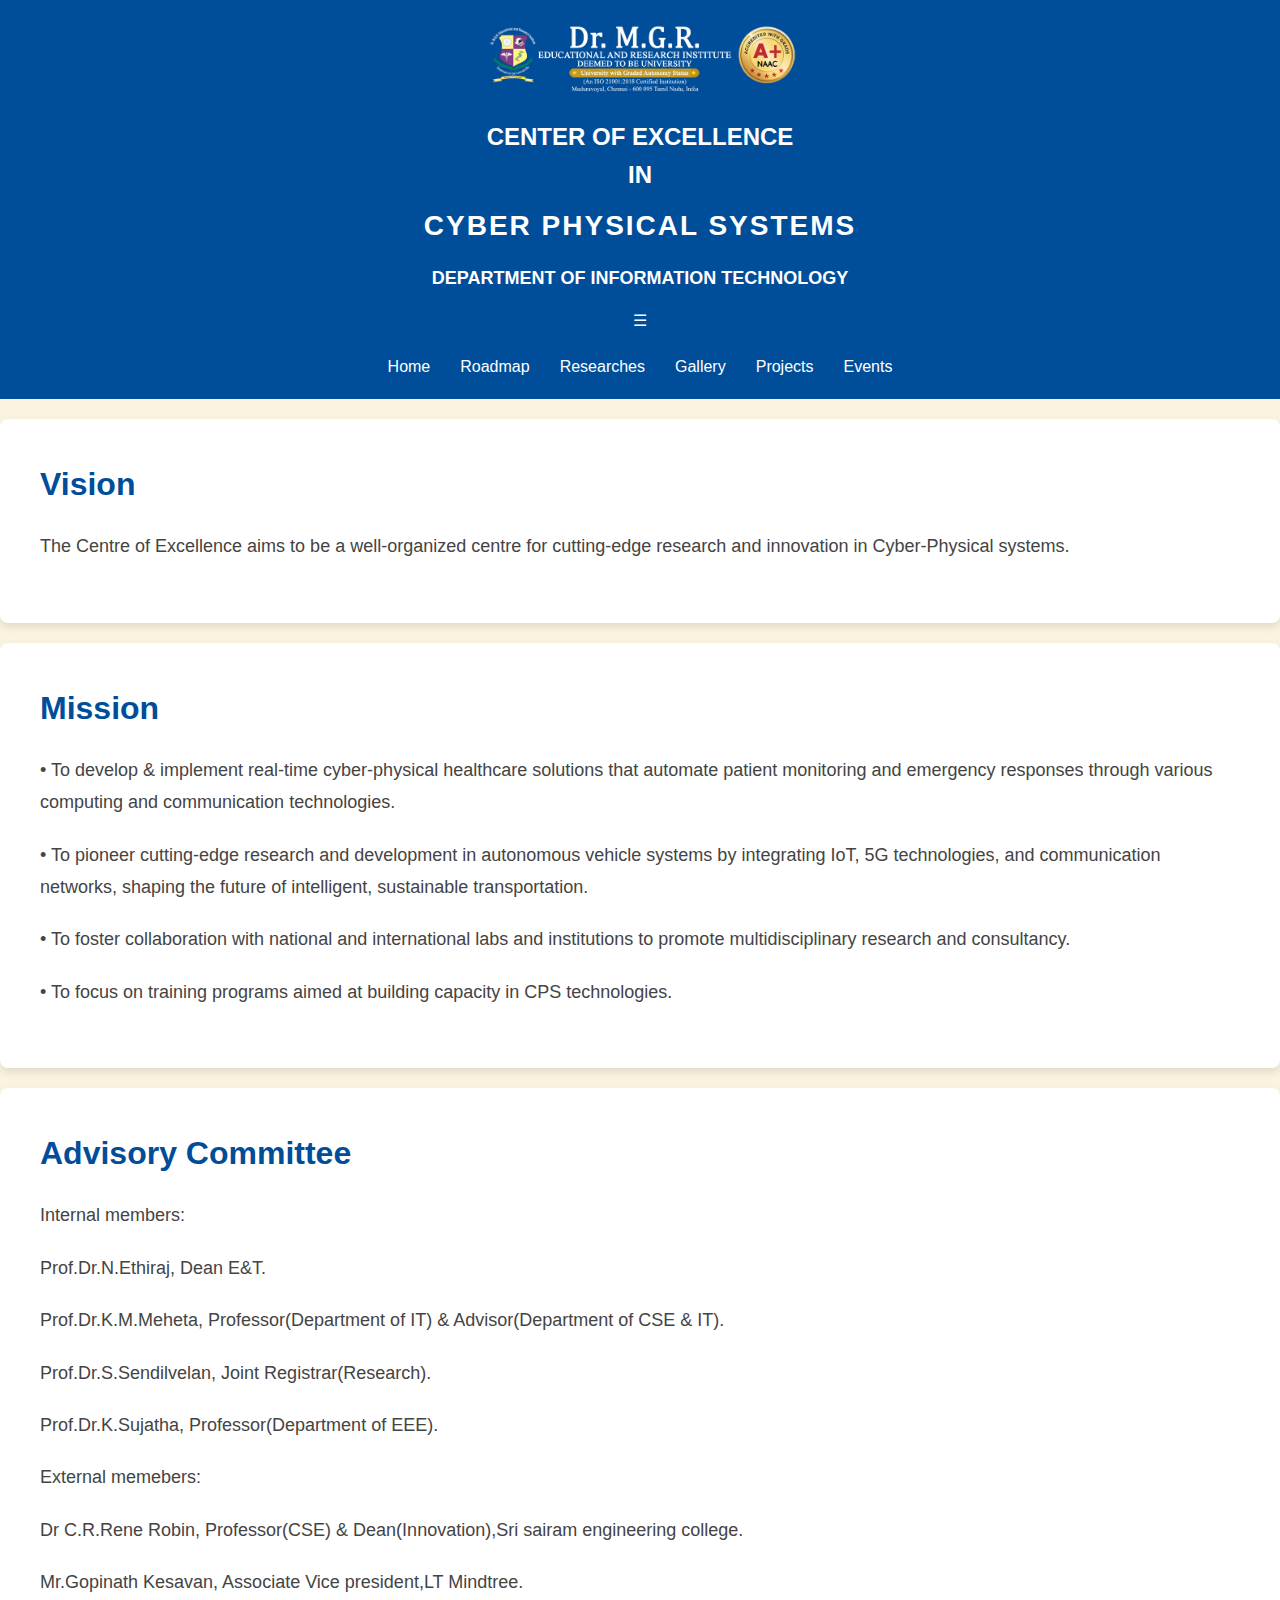
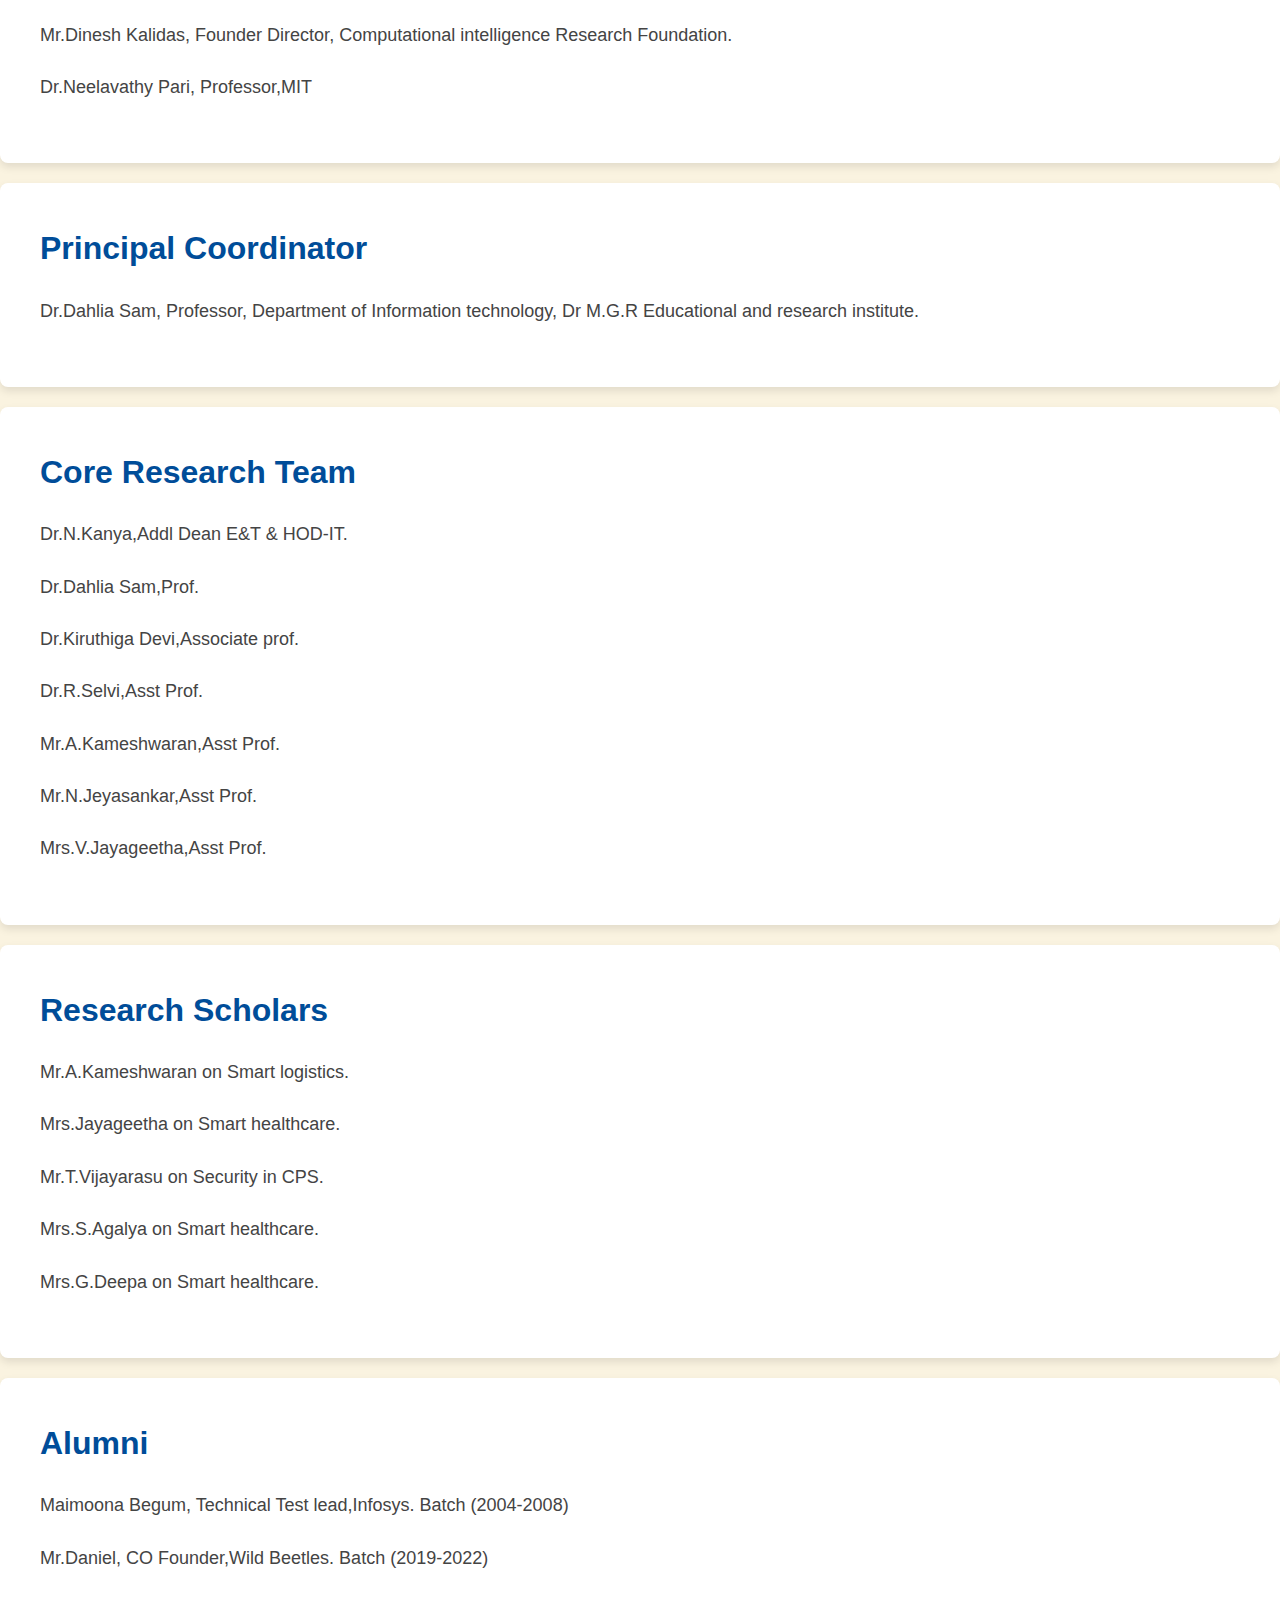
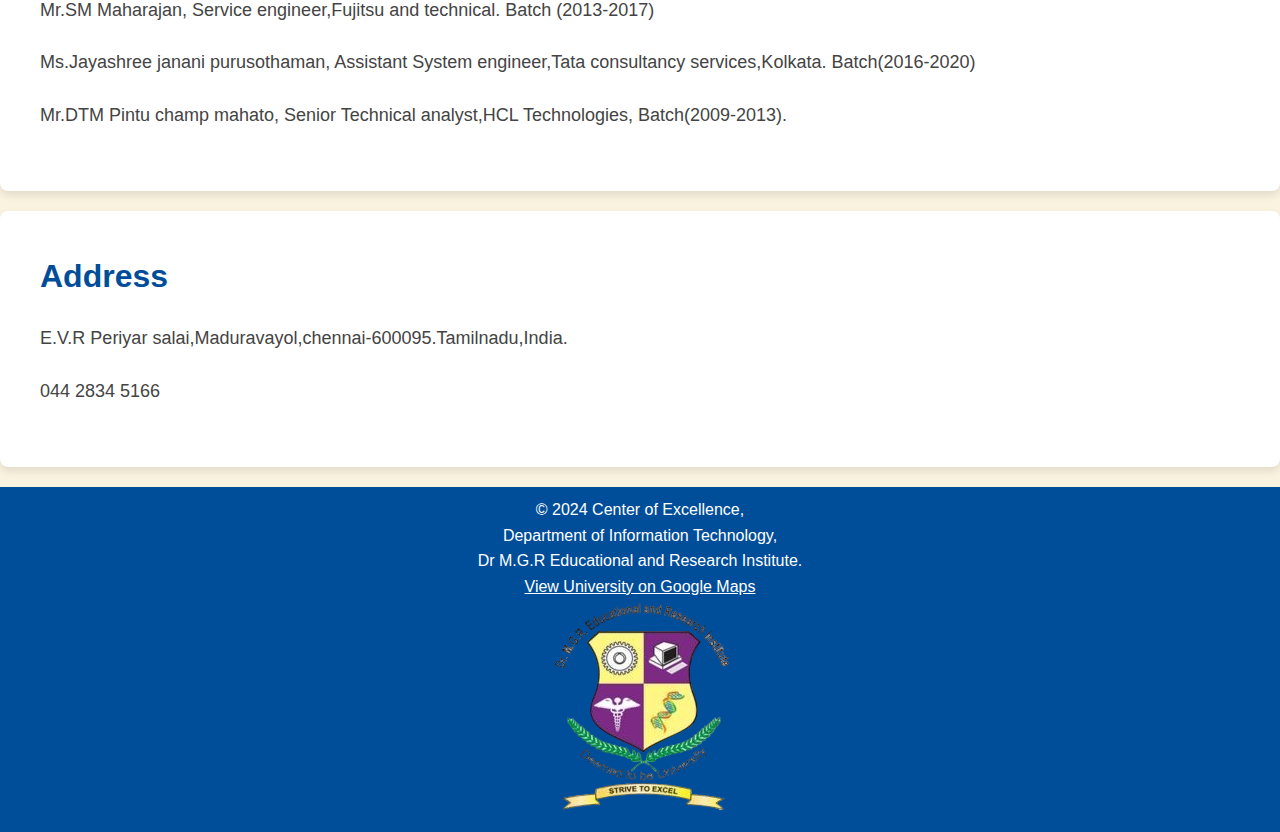
<file: center of excellence (cyber physical systems)/index.html>
<!DOCTYPE html>
<html lang="en">
<head>
    <meta charset="UTF-8">
    <meta name="viewport" content="width=device-width, initial-scale=1.0">
    <title>Centre of Excellence</title>
    <link rel="stylesheet" href="./css/Home.css">
    <!-- Favicon for Chrome tab -->
    <link rel="icon" href="./resources/logo/mgr_logo.png" type="image/x-icon"> <!-- Adjust this path if necessary -->
</head>
<body>
    <header>
        <div class="logo">
            <a href="index.html"><img src="./resources/logo/MGR Logo_White Font.PNG"College Logo"></a>
        </div>
        <!-- New Department Header -->
        <div class="title">
            <h2>CENTER OF EXCELLENCE </h2>
        </div>
        <div class="title">
            <h2>IN</h2>
        </div>
        <div class="sub-title">
            <h2>CYBER PHYSICAL SYSTEMS</h2>
        </div>
        <div class="department-header">
            <h2>DEPARTMENT OF INFORMATION TECHNOLOGY</h2>
        </div>

        <!-- Hamburger Menu (for mobile view) -->
        <div class="hamburger" id="hamburger">☰</div>
        
        <!-- Navigation Menu -->
        <nav>
            <ul id="nav-list">
                <li><a href="./index.html">Home</a></li>
                <li><a href="./Html/placements.html">Roadmap</a></li>
                <li><a href="./Html/researches.html">Researches</a></li>
                <li><a href="./Html/gallery.html">Gallery</a></li>
                <li><a href="./Html/project.html">Projects</a></li>
                <li><a href="./Html/event.html">Events</a></li>
            </ul>
        </nav>
    </header>

    <section id="vision">
        <h2>Vision</h2>
        <p>The Centre of Excellence aims to be a well-organized centre for cutting-edge research and innovation in Cyber-Physical systems.</p>
    </section>

    <section id="mission">
        <h2>Mission</h2>
        <p>• To develop & implement real-time cyber-physical healthcare solutions that automate patient monitoring and emergency responses through various computing and communication technologies.</p>
        <p>• To pioneer cutting-edge research and development in autonomous vehicle systems by integrating IoT, 5G technologies, and communication networks, shaping the future of intelligent, sustainable transportation.</p>
        <p>• To foster collaboration with national and international labs and institutions to promote multidisciplinary research and consultancy.</p>
        <p>• To focus on training programs aimed at building capacity in CPS technologies.</p>
    </section>

    <!-- New Sections -->
    <section id="advisory-committee">
        <h2>Advisory Committee</h2>
        <p>Internal members:</p>
        <div class="committee-member">
            <p>Prof.Dr.N.Ethiraj, Dean E&T.</p>
        </div>
        <div class="committee-member">
            <p>Prof.Dr.K.M.Meheta, Professor(Department of IT) & Advisor(Department of CSE & IT).</p>
        </div>
        <div class="committee-member">
            <p>Prof.Dr.S.Sendilvelan, Joint Registrar(Research).</p>
        </div>
        <div class="committee-member">
            <p>Prof.Dr.K.Sujatha, Professor(Department of EEE).</p>
        </div>
        <p>External memebers:</p>
        <div class="committee-member">
            <p>Dr C.R.Rene Robin, Professor(CSE) & Dean(Innovation),Sri sairam engineering college.</p>
        </div>
        <div class="committee-member">
            <p>Mr.Gopinath Kesavan, Associate Vice president,LT Mindtree.</p>
        </div>
        <div class="committee-member">
            <p>Mr.Dinesh Kalidas, Founder Director, Computational intelligence Research Foundation.</p>
        </div>
        <div class="committee-member">
            <p>Dr.Neelavathy Pari, Professor,MIT</p>
        </div>
    </section>

    <section id="principal-coordinator">
        <h2>Principal Coordinator</h2>
        <div class="coordinator">
            <p>Dr.Dahlia Sam,
                Professor,
                Department of Information technology,
                Dr M.G.R Educational and research institute.
            </p>
        </div>
    </section>

    <section id="core-research-team">
        <h2>Core Research Team</h2>
        <div class="team-member">
            <p>Dr.N.Kanya,Addl Dean E&T & HOD-IT.</p>
        </div>
        <div class="team-member">
            <p>Dr.Dahlia Sam,Prof.</p>
        </div>
        <div class="team-member">
            <p>Dr.Kiruthiga Devi,Associate prof.</p>
        </div>
        <div class="team-member">
            <p>Dr.R.Selvi,Asst Prof.
            </p>
        </div>
        <div class="team-member">
            <p>Mr.A.Kameshwaran,Asst Prof.</p>
        </div>
        <div class="team-member">
            <p>Mr.N.Jeyasankar,Asst Prof.</p>
        </div>
        <div class="team-member">
            <p>Mrs.V.Jayageetha,Asst Prof.</p>
        </div>
    </section>

    <section id="research-scholars">
        <h2>Research Scholars</h2>
        <div class="scholar">
            <p>Mr.A.Kameshwaran on Smart logistics.</p>
        </div>
        <div class="scholar">
            <p>Mrs.Jayageetha on Smart healthcare.</p>
        </div>
        <div class="scholar">
            <p>Mr.T.Vijayarasu on Security in CPS.</p>
        </div>
        <div class="scholar">
            <p>Mrs.S.Agalya on Smart healthcare.</p>
        </div>
        <div class="scholar">
            <p>Mrs.G.Deepa on Smart healthcare.</p>
        </div>
    </section>

    <section id="alumni">
        <h2>Alumni</h2>
        <div class="alumni-member">
            <p>Maimoona Begum,
                Technical Test lead,Infosys.
                Batch (2004-2008)
            </p>
        </div>
        <div class="alumni-member">
            <p>Mr.Daniel,
                CO Founder,Wild Beetles.
                Batch (2019-2022)
            </p>
        </div>
        <div class="alumni-member">
            <p>Mr.SM Maharajan,
                Service engineer,Fujitsu and technical.
                Batch (2013-2017)
            </p>
        </div>
        <div class="alumni-member">
            <p>Ms.Jayashree janani purusothaman,
            Assistant System engineer,Tata consultancy services,Kolkata.
            Batch(2016-2020)</p>
        </div>
        <div class="alumni-member">
            <p>Mr.DTM Pintu champ mahato,
            Senior Technical analyst,HCL Technologies,
            Batch(2009-2013).</p>
    </section>

    <section id="contact">
        <h2>Address</h2>
        <p>E.V.R Periyar salai,Maduravayol,chennai-600095.Tamilnadu,India.</p>
        <p>044 2834 5166</p>
    </section>

    <footer>
        <p>&copy; 2024 Center of Excellence,</p>
        <p>Department of Information Technology,</p>
        <p>Dr M.G.R Educational and Research Institute.</p>
        <p>
            <a href="https://www.google.com/maps?q=Dr+M.G.R+Educational+and+Research+Institute" target="_blank" style="color: white; text-decoration: underline;">
                View University on Google Maps
            </a>
                </p>
        <p><a><img src="./resources/logo/mgr_logo.png"College Logo"></a></p>
    </footer>

    <!-- Link to JavaScript -->
    <script src="./js/index.js"></script>
</body>
</html>
</file>
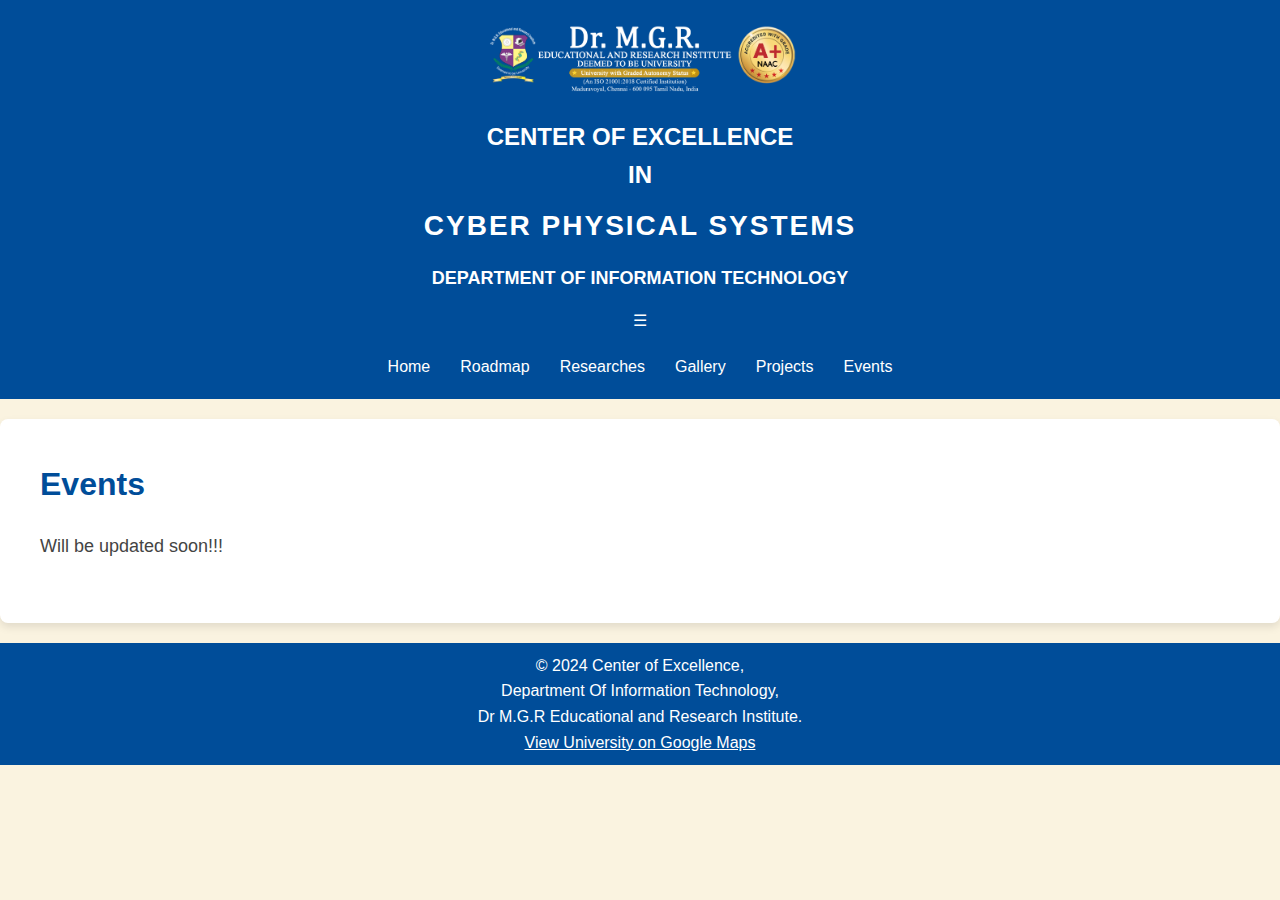
<file: center of excellence (cyber physical systems)/Html/event.html>
<!DOCTYPE html>
<html lang="en">
<head>
    <meta charset="UTF-8">
    <meta name="viewport" content="width=device-width, initial-scale=1.0">
    <title>Gallery - Centre of Excellence</title>
    <link rel="stylesheet" href="../css/Home.css">
    <!-- Favicon for Chrome tab -->
    <link rel="icon" href="../resources/logo/mgr_logo.png" type="image/x-icon">
</head>
<body>
    <header>
        <div class="logo">
            <a href="../index.html"><img src="../resources/logo/MGR Logo_White Font.PNG" alt="College Logo"></a>
        </div>
        <!-- New Department Header -->
        <div class="title">
            <h2>CENTER OF EXCELLENCE</h2>
        </div>
        <div class="title">
            <h2>IN</h2>
        </div>
        <div class="sub-title">
            <h2>CYBER PHYSICAL SYSTEMS</h2>
        </div>
        <div class="department-header">
            <h2>DEPARTMENT OF INFORMATION TECHNOLOGY</h2>
        </div>

        <!-- Hamburger Menu (for mobile view) -->
        <div class="hamburger" id="hamburger">☰</div>
        
        <!-- Navigation Menu -->
        <nav>
            <ul id="nav-list">
                <li><a href="../index.html">Home</a></li>
                <li><a href="./placements.html">Roadmap</a></li>
                <li><a href="../Html/researches.html">Researches</a></li>
                <li><a href="../Html/gallery.html">Gallery</a></li>
                <li><a href="./project.html">Projects</a></li>
                <li><a href="./event.html">Events</a></li>
            </ul>
        </nav>
    </header>

    <section id="gallery">
        <h2>Events</h2>
        <p>Will be updated soon!!!</p>

        
    </section>

    <footer>
        <p>&copy; 2024 Center of Excellence,</p>
        <p>Department Of Information Technology,</p>
        <p>Dr M.G.R Educational and Research Institute.</p>
        <p>
            <a href="https://www.google.com/maps?q=Dr+M.G.R+Educational+and+Research+Institute" target="_blank" style="color: white; text-decoration: underline;">
                View University on Google Maps
            </a>
        </p>
    </footer>

    <!-- Link to JavaScript -->
    <script src="../js/index.js"></script>
</body>
</file>
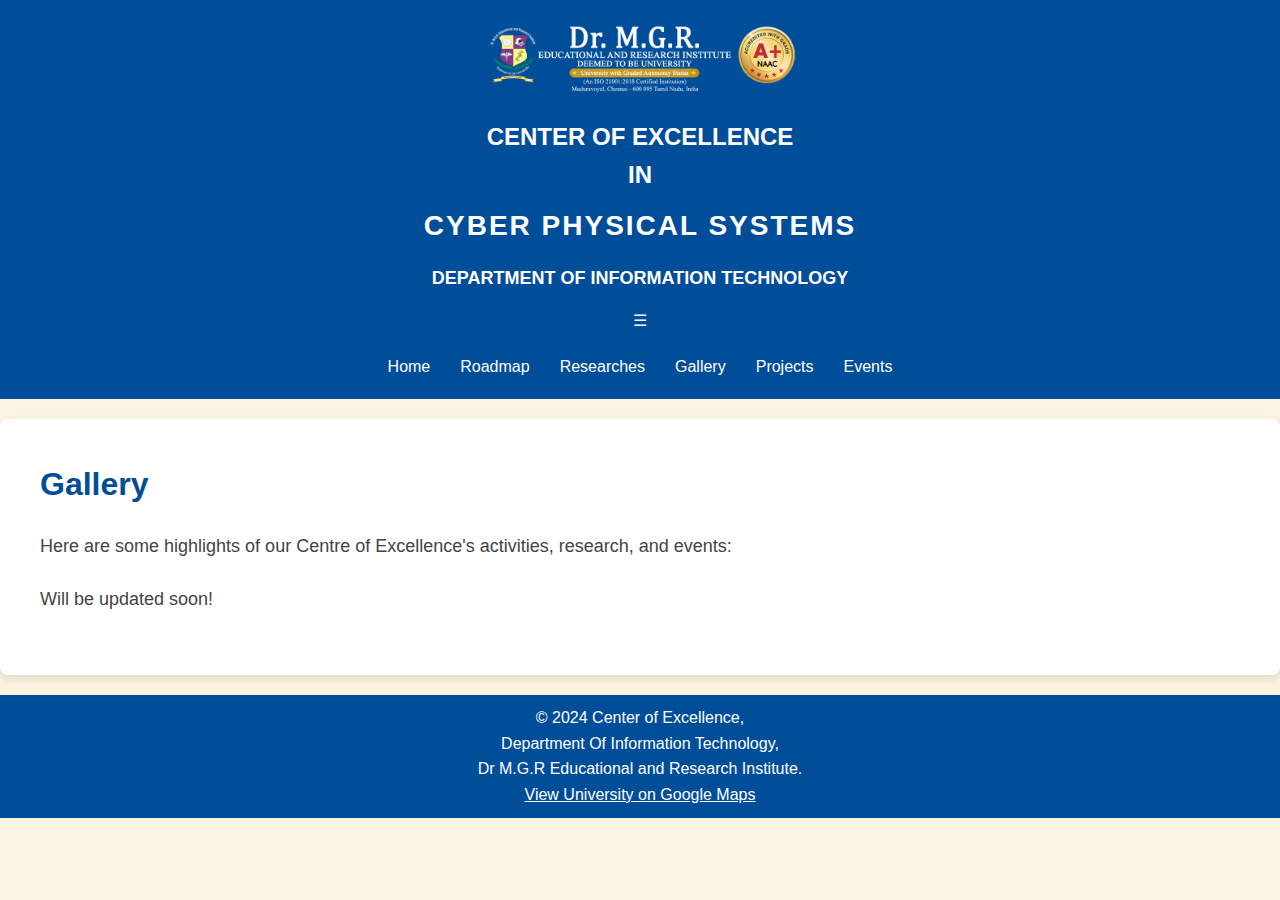
<file: center of excellence (cyber physical systems)/Html/gallery.html>
<!DOCTYPE html>
<html lang="en">
<head>
    <meta charset="UTF-8">
    <meta name="viewport" content="width=device-width, initial-scale=1.0">
    <title>Gallery - Centre of Excellence</title>
    <link rel="stylesheet" href="../css/Home.css">
    <!-- Favicon for Chrome tab -->
    <link rel="icon" href="../resources/logo/mgr_logo.png" type="image/x-icon">
</head>
<body>
    <header>
        <div class="logo">
            <a href="../index.html"><img src="../resources/logo/MGR Logo_White Font.PNG" alt="College Logo"></a>
        </div>
        <!-- New Department Header -->
        <div class="title">
            <h2>CENTER OF EXCELLENCE</h2>
        </div>
        <div class="title">
            <h2>IN</h2>
        </div>
        <div class="sub-title">
            <h2>CYBER PHYSICAL SYSTEMS</h2>
        </div>
        <div class="department-header">
            <h2>DEPARTMENT OF INFORMATION TECHNOLOGY</h2>
        </div>

        <!-- Hamburger Menu (for mobile view) -->
        <div class="hamburger" id="hamburger">☰</div>
        
        <!-- Navigation Menu -->
        <nav>
            <ul id="nav-list">
                <li><a href="../index.html">Home</a></li>
                <li><a href="./placements.html">Roadmap</a></li>
                <li><a href="../Html/researches.html">Researches</a></li>
                <li><a href="../Html/gallery.html">Gallery</a></li>
                <li><a href="./project.html">Projects</a></li>
                <li><a href="./event.html">Events</a></li>
            </ul>
        </nav>
    </header>

    <section id="gallery">
        <h2>Gallery</h2>
        <p>Here are some highlights of our Centre of Excellence's activities, research, and events:</p>
        <p>Will be updated soon!</p>

        <!-- Gallery Grid -->
       
    </section>

    <footer>
        <p>&copy; 2024 Center of Excellence,</p>
        <p>Department Of Information Technology,</p>
        <p>Dr M.G.R Educational and Research Institute.</p>
        <p>
            <a href="https://www.google.com/maps?q=Dr+M.G.R+Educational+and+Research+Institute" target="_blank" style="color: white; text-decoration: underline;">
                View University on Google Maps
            </a>
        </p>
    </footer>

    <!-- Link to JavaScript -->
    <script src="../js/index.js"></script>
</body>
</html>
</file>
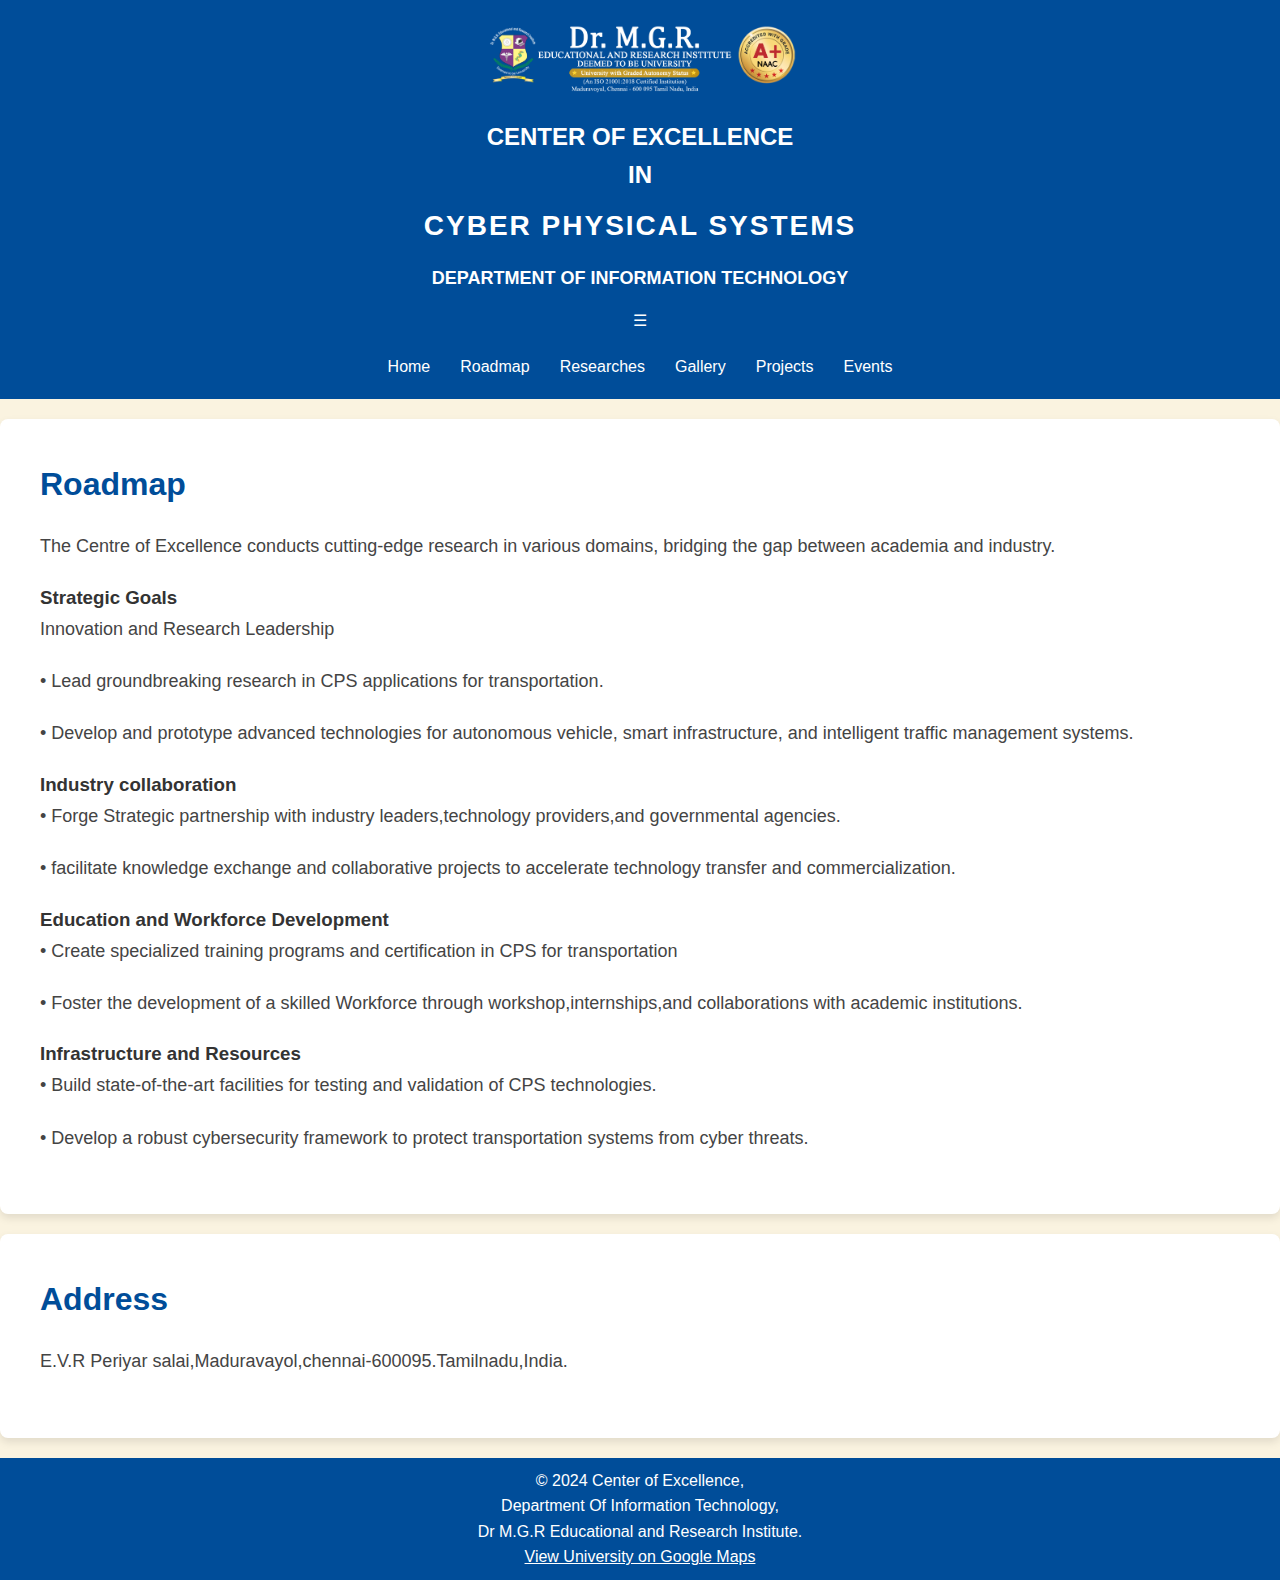
<file: center of excellence (cyber physical systems)/Html/placements.html>
<!DOCTYPE html>
<html lang="en">
<head>
    <meta charset="UTF-8">
    <meta name="viewport" content="width=device-width, initial-scale=1.0">
    <title>Researches - Centre of Excellence</title>
    <link rel="stylesheet" href="../css/Home.css">
    <!-- Favicon for Chrome tab -->
    <link rel="icon" href="../resources/logo/mgr_logo.png" type="image/x-icon">
</head>
<body>
    <header>
        <div class="logo">
            <a href="../index.html"><img src="../resources/logo/MGR Logo_White Font.PNG" alt="College Logo"></a>
        </div>
        <div class="title">
            <h2>CENTER OF EXCELLENCE</h2>
        </div>
        <div class="title">
            <h2>IN</h2>
        </div>
        <div class="sub-title">
            <h2>CYBER PHYSICAL SYSTEMS</h2>
        </div>
        <div class="department-header">
            <h2>DEPARTMENT OF INFORMATION TECHNOLOGY</h2>
        </div>
        <div class="hamburger" id="hamburger">☰</div>
        <nav>
            <ul id="nav-list">
                <li><a href="../index.html">Home</a></li>
                <li><a href="./placements.html">Roadmap</a></li>
                <li><a href="researches.html">Researches</a></li>
                <li><a href="./gallery.html">Gallery</a></li>
                <li><a href="./project.html">Projects</a></li>
                <li><a href="./event.html">Events</a></li>
            </ul>
        </nav>
    </header>

    <section id="research">
        <h2>Roadmap</h2>
        <p>The Centre of Excellence conducts cutting-edge research in various domains, bridging the gap between academia and industry.</p>
        <div class="research-item">
            <h3>Strategic Goals</h3>
            <p>Innovation and Research Leadership</p>
            <p>• Lead  groundbreaking research in CPS applications for transportation.</p>
            <p>• Develop and prototype advanced technologies for autonomous vehicle, smart infrastructure, and intelligent traffic management systems.</p>
            <P></P>
        </div>
        <div class="research-item">
            <h3>Industry collaboration</h3>
            <p>• Forge Strategic partnership with industry leaders,technology providers,and governmental agencies.</p>
            <p>• facilitate knowledge exchange and collaborative projects to accelerate technology transfer and commercialization. </p>
        </div>
        <div class="research-item">
            <h3>Education and Workforce Development</h3>
          <p>• Create specialized training programs and certification in CPS for transportation</p>
          <p>• Foster the development of a skilled Workforce through workshop,internships,and collaborations with academic institutions.</p>
        </div>
        <div class="research-item">
            <h3>Infrastructure and Resources</h3>
            <p>• Build state-of-the-art facilities for testing and validation of CPS technologies.</p>
            <p>• Develop a robust cybersecurity framework to protect transportation systems from cyber threats.</p>
        </div>
    </section>

    <section id="contact">
        <h2>Address</h2>
        <p>E.V.R Periyar salai,Maduravayol,chennai-600095.Tamilnadu,India.</p>
    </section>

    <footer>
        <p>&copy; 2024 Center of Excellence,</p> 
        <p>Department Of Information Technology,</p>
        <p>Dr M.G.R Educational and Research Institute.</p>
        <p>
            <a href="https://www.google.com/maps?q=Dr+M.G.R+Educational+and+Research+Institute" target="_blank" style="color: white; text-decoration: underline;">
                View University on Google Maps
            </a>
        </p>
    </footer>

    <script src="../js/index.js"></script>
</body>
</html>
</file>
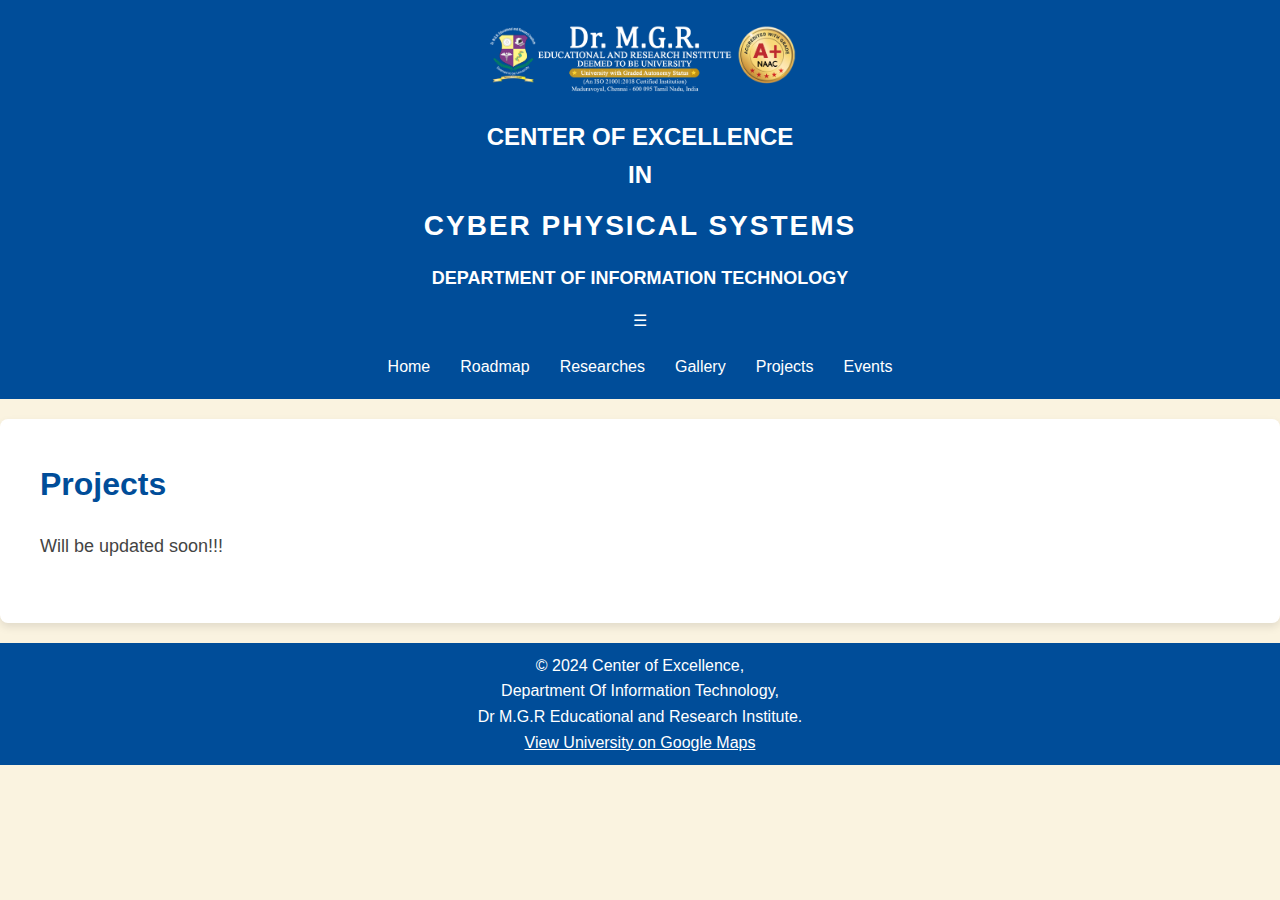
<file: center of excellence (cyber physical systems)/Html/project.html>
<!DOCTYPE html>
<html lang="en">
<head>
    <meta charset="UTF-8">
    <meta name="viewport" content="width=device-width, initial-scale=1.0">
    <title>Gallery - Centre of Excellence</title>
    <link rel="stylesheet" href="../css/Home.css">
    <!-- Favicon for Chrome tab -->
    <link rel="icon" href="../resources/logo/mgr_logo.png" type="image/x-icon">
</head>
<body>
    <header>
        <div class="logo">
            <a href="../index.html"><img src="../resources/logo/MGR Logo_White Font.PNG" alt="College Logo"></a>
        </div>
        <!-- New Department Header -->
        <div class="title">
            <h2>CENTER OF EXCELLENCE</h2>
        </div>
        <div class="title">
            <h2>IN</h2>
        </div>
        <div class="sub-title">
            <h2>CYBER PHYSICAL SYSTEMS</h2>
        </div>
        <div class="department-header">
            <h2>DEPARTMENT OF INFORMATION TECHNOLOGY</h2>
        </div>

        <!-- Hamburger Menu (for mobile view) -->
        <div class="hamburger" id="hamburger">☰</div>
        
        <!-- Navigation Menu -->
        <nav>
            <ul id="nav-list">
                <li><a href="../index.html">Home</a></li>
                <li><a href="./placements.html">Roadmap</a></li>
                <li><a href="../Html/researches.html">Researches</a></li>
                <li><a href="../Html/gallery.html">Gallery</a></li>
                <li><a href="./project.html">Projects</a></li>
                <li><a href="./event.html">Events</a></li>
            </ul>
        </nav>
    </header>

    <section id="gallery">
        <h2>Projects</h2>
        <p>Will be updated soon!!!</p>

        
    </section>

    <footer>
        <p>&copy; 2024 Center of Excellence,</p>
        <p>Department Of Information Technology,</p>
        <p>Dr M.G.R Educational and Research Institute.</p>
        <p>
            <a href="https://www.google.com/maps?q=Dr+M.G.R+Educational+and+Research+Institute" target="_blank" style="color: white; text-decoration: underline;">
                View University on Google Maps
            </a>
        </p>
    </footer>

    <!-- Link to JavaScript -->
    <script src="../js/index.js"></script>
</body>
</file>
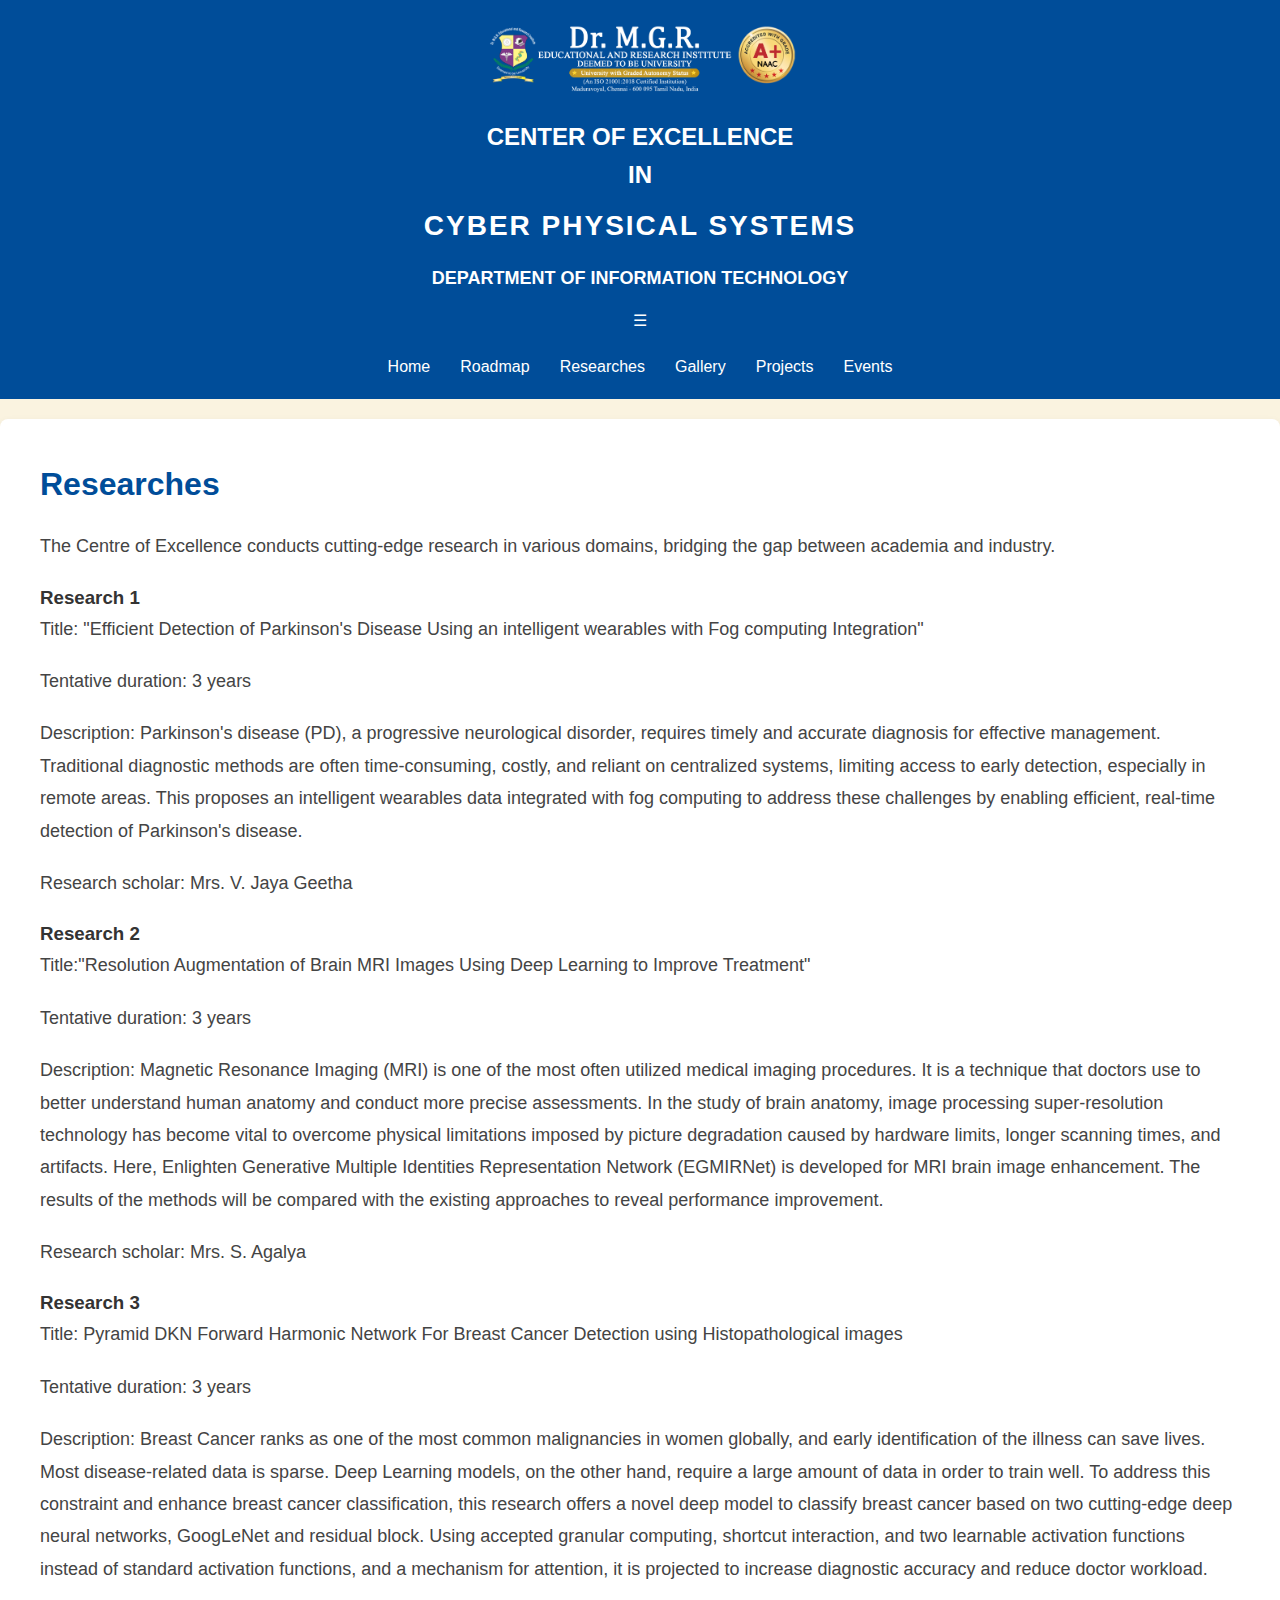
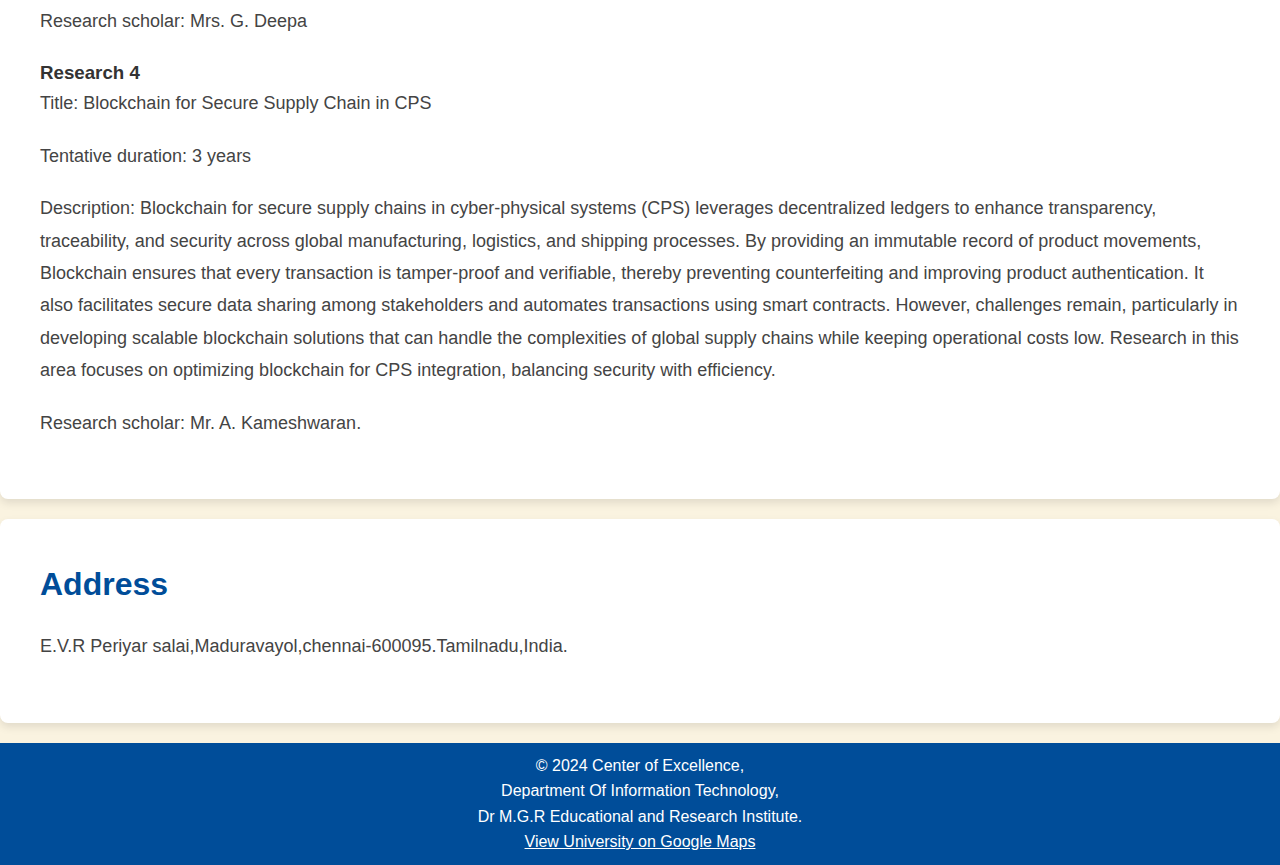
<file: center of excellence (cyber physical systems)/Html/researches.html>
<!DOCTYPE html>
<html lang="en">
<head>
    <meta charset="UTF-8">
    <meta name="viewport" content="width=device-width, initial-scale=1.0">
    <title>Researches - Centre of Excellence</title>
    <link rel="stylesheet" href="../css/Home.css">
    <!-- Favicon for Chrome tab -->
    <link rel="icon" href="../resources/logo/mgr_logo.png" type="image/x-icon">
</head>
<body>
    <header>
        <div class="logo">
            <a href="../index.html"><img src="../resources/logo/MGR Logo_White Font.PNG" alt="College Logo"></a>
        </div>
        <div class="title">
            <h2>CENTER OF EXCELLENCE</h2>
        </div>
        <div class="title">
            <h2>IN</h2>
        </div>
        <div class="sub-title">
            <h2>CYBER PHYSICAL SYSTEMS</h2>
        </div>
        <div class="department-header">
            <h2>DEPARTMENT OF INFORMATION TECHNOLOGY</h2>
        </div>
        <div class="hamburger" id="hamburger">☰</div>
        <nav>
            <ul id="nav-list">
                <li><a href="../index.html">Home</a></li>
                <li><a href="./placements.html">Roadmap</a></li>
                <li><a href="researches.html">Researches</a></li>
                <li><a href="./gallery.html">Gallery</a></li>
                <li><a href="./project.html">Projects</a></li>
                <li><a href="./event.html">Events</a></li>
            </ul>
        </nav>
    </header>

    <section id="researches">
        <h2>Researches</h2>
        <p>The Centre of Excellence conducts cutting-edge research in various domains, bridging the gap between academia and industry.</p>
        <div class="research-item">
            <h3>Research 1</h3>
            <p>Title: "Efficient Detection of Parkinson's Disease Using an intelligent wearables with Fog computing Integration"</p>
            <p> Tentative duration: 3 years</p>
            <p>Description: Parkinson's disease (PD), a progressive neurological disorder, requires timely and accurate diagnosis for effective management. Traditional diagnostic methods are often time-consuming, costly, and reliant on centralized systems, limiting access to early detection, especially in remote areas. This proposes an intelligent wearables data integrated with fog computing to address these challenges by enabling efficient, real-time detection of Parkinson's disease.</p>
            <p>Research scholar: Mrs. V. Jaya Geetha</p>
            <P></P>
        </div>
        <div class="research-item">
            <h3>Research 2</h3>
            <p>Title:"Resolution Augmentation of Brain MRI Images Using Deep Learning to Improve Treatment"</p>
            <p>Tentative duration: 3 years</p>
            <p>Description: Magnetic Resonance Imaging (MRI) is one of the most often utilized medical imaging procedures. It is a technique that doctors use to better understand human anatomy and conduct more precise assessments. In the study of brain anatomy, image processing super-resolution technology has become vital to overcome physical limitations imposed by picture degradation caused by hardware limits, longer scanning times, and artifacts. Here, Enlighten Generative Multiple Identities Representation Network (EGMIRNet) is developed for MRI brain image enhancement. The results of the methods will be compared with the existing approaches to reveal performance improvement.</p>
            <p>Research scholar: Mrs. S. Agalya</p>
        </div>
        <div class="research-item">
            <h3>Research 3</h3>
            <p>Title: Pyramid DKN Forward Harmonic Network For Breast Cancer Detection using Histopathological images</p>
            <p>Tentative duration: 3 years</p>
            <p>Description: Breast Cancer ranks as one of the most common malignancies in women globally, and early identification of the illness can save lives. Most disease-related data is sparse. Deep Learning models, on the other hand, require a large amount of data in order to train well. To address this constraint and enhance breast cancer classification, this research offers a novel deep model to classify breast cancer based on two cutting-edge deep neural networks, GoogLeNet and residual block. Using accepted granular computing, shortcut interaction, and two learnable activation functions instead of standard activation functions, and a mechanism for attention, it is projected to increase diagnostic accuracy and reduce doctor workload.</p>
            <p>Research scholar: Mrs. G. Deepa</p>
        </div>
        <div class="research-item">
            <h3>Research 4</h3>
            <p>Title: Blockchain for Secure Supply Chain in CPS</p>
            <p>Tentative duration: 3 years </p>
            <p>Description: Blockchain for secure supply chains in cyber-physical systems (CPS) leverages decentralized ledgers to enhance transparency, traceability, and security across global manufacturing, logistics, and shipping processes. By providing an immutable record of product movements, Blockchain ensures that every transaction is tamper-proof and verifiable, thereby preventing counterfeiting and improving product authentication. It also facilitates secure data sharing among stakeholders and automates transactions using smart contracts. However, challenges remain, particularly in developing scalable blockchain solutions that can handle the complexities of global supply chains while keeping operational costs low. Research in this area focuses on optimizing blockchain for CPS integration, balancing security with efficiency.</p>
            <p>Research scholar: Mr. A. Kameshwaran.</p>
        </div>
    </section>

    <section id="contact">
        <h2>Address</h2>
        <p>E.V.R Periyar salai,Maduravayol,chennai-600095.Tamilnadu,India.</p>
    </section>

    <footer>
        <p>&copy; 2024 Center of Excellence,</p> 
        <p>Department Of Information Technology,</p>
        <p>Dr M.G.R Educational and Research Institute.</p>
        <p>
            <a href="https://www.google.com/maps?q=Dr+M.G.R+Educational+and+Research+Institute" target="_blank" style="color: white; text-decoration: underline;">
                View University on Google Maps
            </a>
        </p>
    </footer>

    <script src="../js/index.js"></script>
</body>
</html>
</file>
<file: center of excellence (cyber physical systems)/css/Home.css>
/* Basic Reset */
* {
  margin: 0;
  padding: 0;
  box-sizing: border-box;
}

/* Body Styling */
body {
  font-family: 'Roboto', Arial, sans-serif;
  line-height: 1.6;
  background-color: #faf3e0; /* Soft Beige Background */
  color: #333; /* Dark Gray Text */
  font-size: 16px;
  font-weight: 530;
}

/* Department Header Styling */
.department-header {
  color: white;
  padding: 15px 0;
  text-align: center;
  font-size: 12px;
  font-weight: 600;
}

/* Header Styling */
header {
  background-color: #004d99; /* Navy Blue */
  color: white;
  padding: 20px;
  text-align: center;
}

header .logo img {
  height: 80px;
  width: auto;
  margin-bottom: 10px;
}

header .title h1 {
  font-size: 36px;
  margin: 10px 0;
}

header .sub-title h2 {
  font-size: 28px;
  margin-top: 10px;
  font-weight: 600;
  text-align: center;
  text-transform: uppercase;
  position: relative;
  animation: glow 1.5s ease-in-out infinite alternate;
  letter-spacing: 2px;
}

/* Glowing Animation */
@keyframes glow {
  0% {
    text-shadow: 0 0 10px #e4dee0, 0 0 20px #ffffff, 0 0 30px #ffffff;
  }
  50% {
    text-shadow: 0 0 20px #151ce4, 0 0 30px #151ce4;
  }
}

/* Navigation Styling */
nav {
  margin-top: 20px;
}

nav ul {
  list-style: none;
  display: flex;
  justify-content: center;
}

nav ul li {
  margin: 0 15px;
}

nav ul li a {
  color: white;
  text-decoration: none;
  font-size: 16px;
  transition: color 0.3s ease;
}

nav ul li a:hover {
  color: #ffcc00;
}

/* Section Styling */
section {
  padding: 40px;
  margin: 20px 0;
  background-color: white; /* White Section Background */
  border-radius: 8px;
  box-shadow: 0 4px 8px rgba(0, 0, 0, 0.1);
}

section h2 {
  font-family: 'Roboto', sans-serif;
  color: #004d99; /* Navy Blue */
  font-size: 32px;
  margin-bottom: 20px;
  font-weight: bold;
}

section p, section .member {
  font-family: 'Roboto', sans-serif;
  font-size: 18px;
  line-height: 1.8;
  color: #444; /* Slightly darker gray for contrast */
  margin-bottom: 20px;
}

/* Member Styling */
.member {
  margin-bottom: 20px;
  padding: 10px;
  border-bottom: 1px solid #ddd;
}

.member h3 {
  font-size: 20px;
  color: #004d99; /* Navy Blue */
  margin-bottom: 5px;
}

.member span {
  font-size: 16px;
  color: #777; /* Lighter Gray */
}

/* Footer Styling */
footer {
  background-color: #004d99; /* Navy Blue */
  color: white;
  text-align: center;
  padding: 10px;
}

/* Mobile Responsive Navigation */
@media screen and (max-width: 768px) {
  nav ul {
    display: none;
    flex-direction: column;
    width: 100%;
  }

  nav ul li {
    margin: 10px 0;
    text-align: center;
  }

  .hamburger {
    display: block;
    color: white;
  }

  nav.active ul {
    display: flex;
  }
}

@media screen and (min-width: 769px) {
  nav ul {
    display: flex;
    justify-content: center;
  }

  nav ul li {
    margin: 0 15px;
  }
}
</file>
